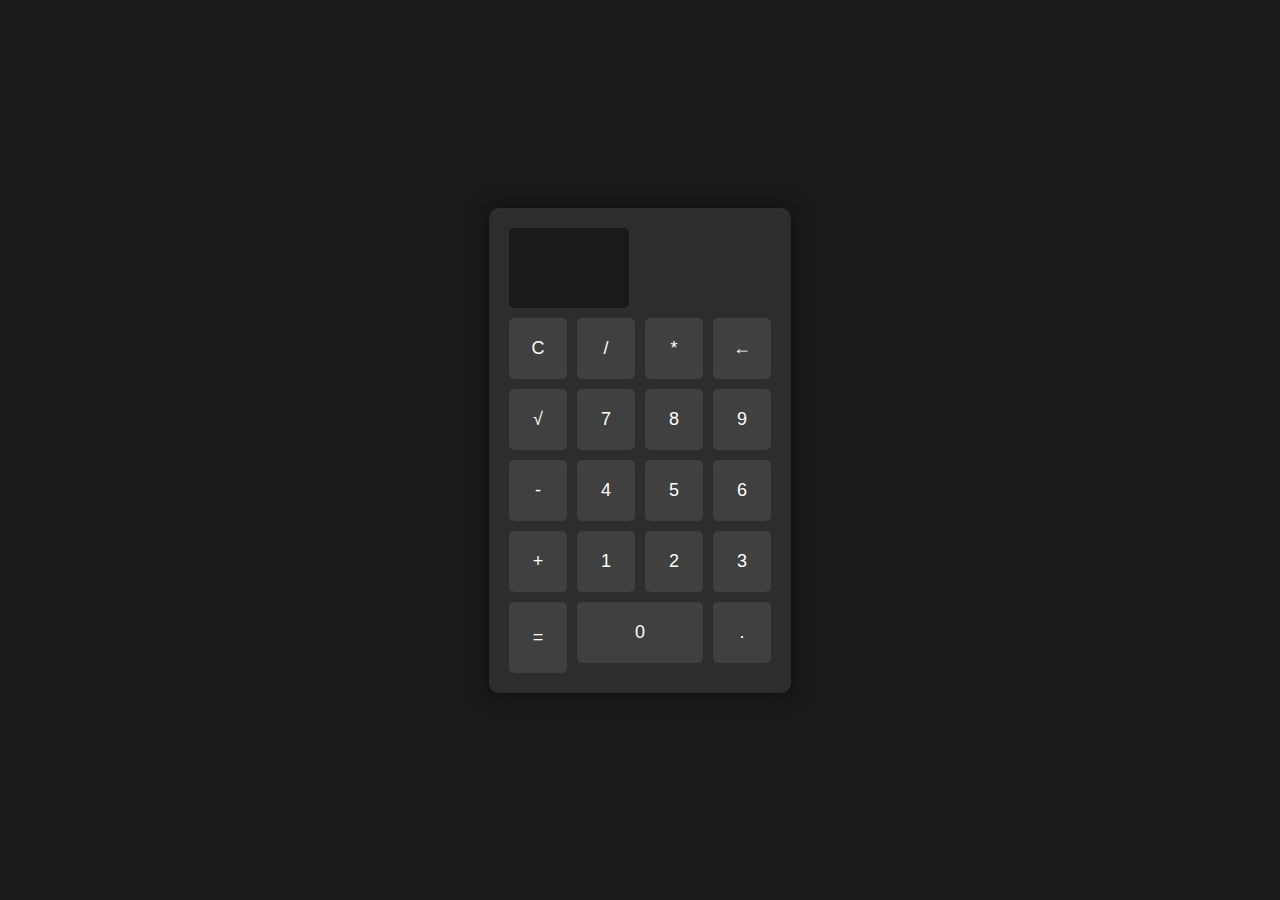
<file: calculator/index.html>
<!DOCTYPE html>
<html lang="en">
<head>
    <meta charset="UTF-8">
    <meta name="viewport" content="width=device-width, initial-scale=1.0">
    <title>Calculator</title>
    <link rel="stylesheet" href="style.css">
</head>
<body>
    <div class="calculator">
        <input type="text" id="display" disabled>

        <div class="buttons">
            <button onclick="clearDisplay()">C</button>
            <button onclick="appendToDisplay('/')">/</button>
            <button onclick="appendToDisplay('*')">*</button>
            <button onclick="deleteLastChar('←')">←</button>
            <button onclick="squareRoot()">√</button>

            <button onclick="appendToDisplay('7')">7</button>
            <button onclick="appendToDisplay('8')">8</button>
            <button onclick="appendToDisplay('9')">9</button>
            <button onclick="appendToDisplay('-')">-</button>

            <button onclick="appendToDisplay('4')">4</button>
            <button onclick="appendToDisplay('5')">5</button>
            <button onclick="appendToDisplay('6')">6</button>
            <button onclick="appendToDisplay('+')">+</button>

            <button onclick="appendToDisplay('1')">1</button>
            <button onclick="appendToDisplay('2')">2</button>
            <button onclick="appendToDisplay('3')">3</button>
            <button onclick="calculate()" class="equals">=</button>

            <button onclick="appendToDisplay('0')" class="zero">0</button>
            <button onclick="appendToDisplay('.')">.</button>
            
        </div>
    </div>

    <script src="script.js"></script>
    
</body>
</html>
</file>
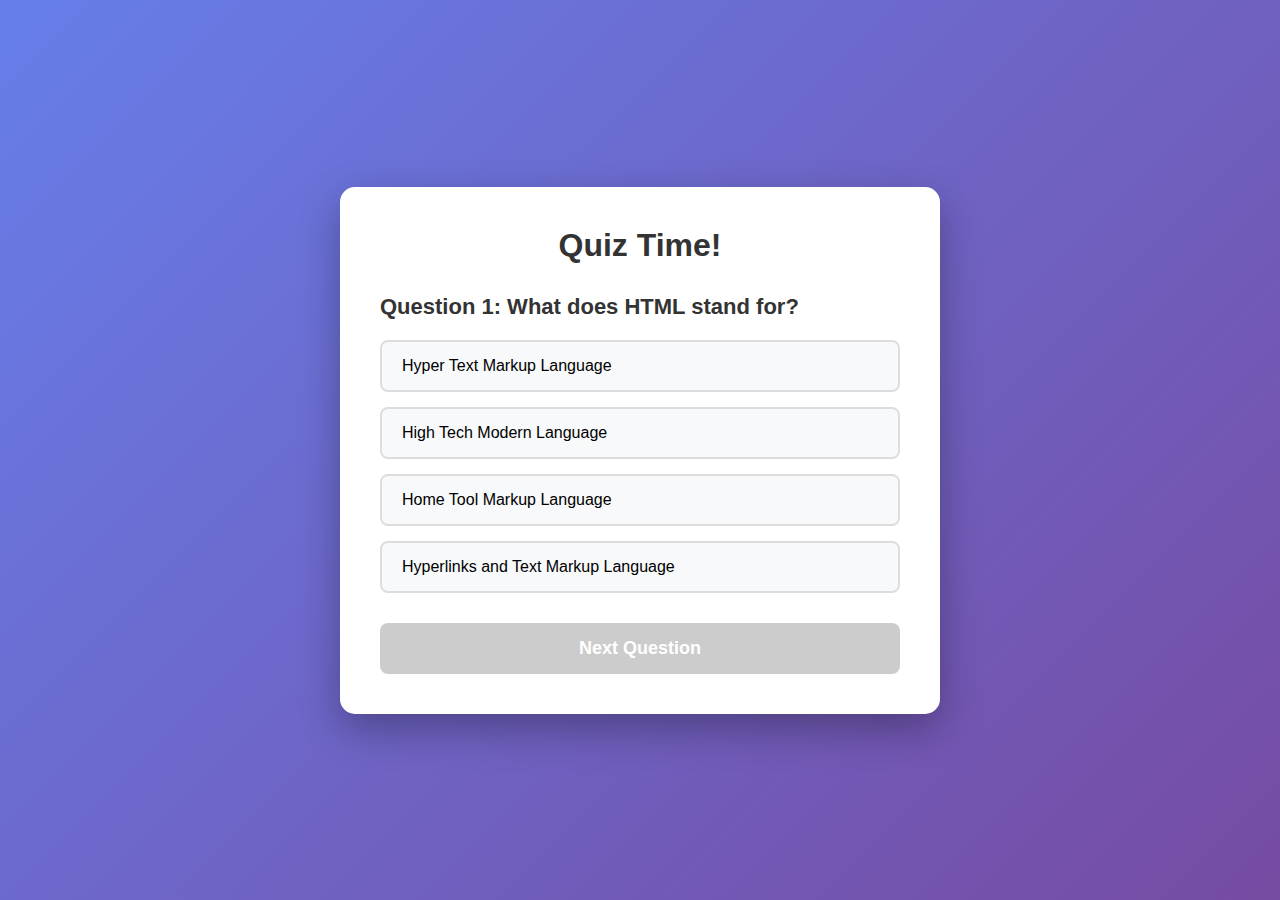
<file: quiz app/index.html>
<!DOCTYPE html>
<html>
<head>
    <title>Quiz App</title>
    <link rel="stylesheet" href="style.css">
</head>
<body>
    <div class="container">
        <div id="quiz-section">
            <h1>Quiz Time!</h1>
            <div id="question-container">
                <h2 id="question"></h2>
                <div id="options"></div>
            </div>
            <button id="next-btn" onclick="nextQuestion()">Next Question</button>
        </div>
        
        <div id="result-section" style="display: none;">
            <h1>Quiz Complete!</h1>
            <p id="score"></p>
            <button onclick="restartQuiz()">Restart Quiz</button>
        </div>
    </div>
    
    <script src="script.js"></script>
</body>
</html>
</file>
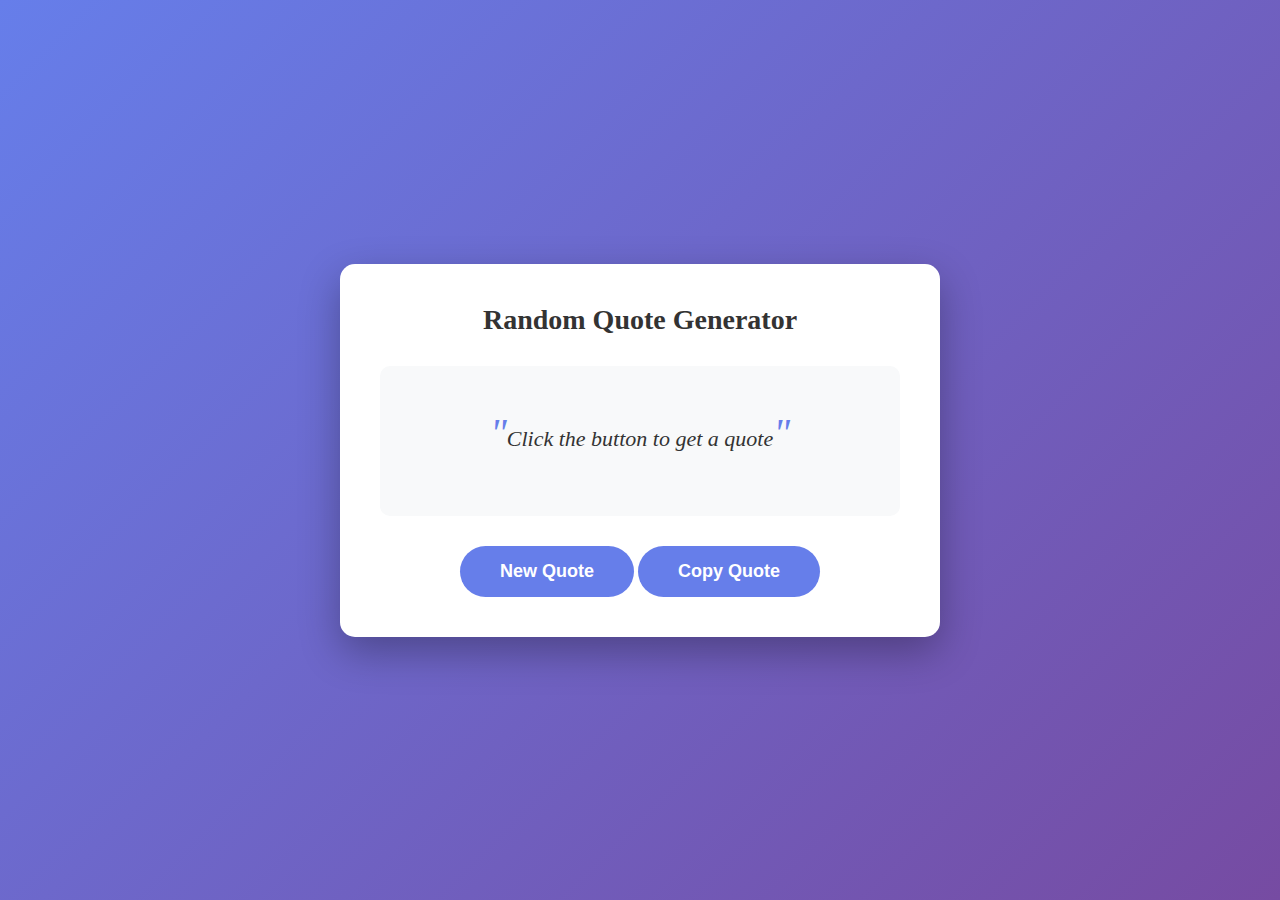
<file: random quote generator/index.html>
<!DOCTYPE html>
<html>
<head>
    <title>Quote Generator</title>
    <link rel="stylesheet" href="style.css">
</head>
<body>
    <div class="container">
        <h1>Random Quote Generator</h1>
        
        <div class="quote-box">
            <p id="quote">Click the button to get a quote</p>
            <p id="author"></p>
        </div>
        
        <button onclick="getQuote()">New Quote</button>

        <button onclick="copyQuote()">Copy Quote</button>

    </div>
    
    <script src="script.js"></script>
</body>
</html>
</file>
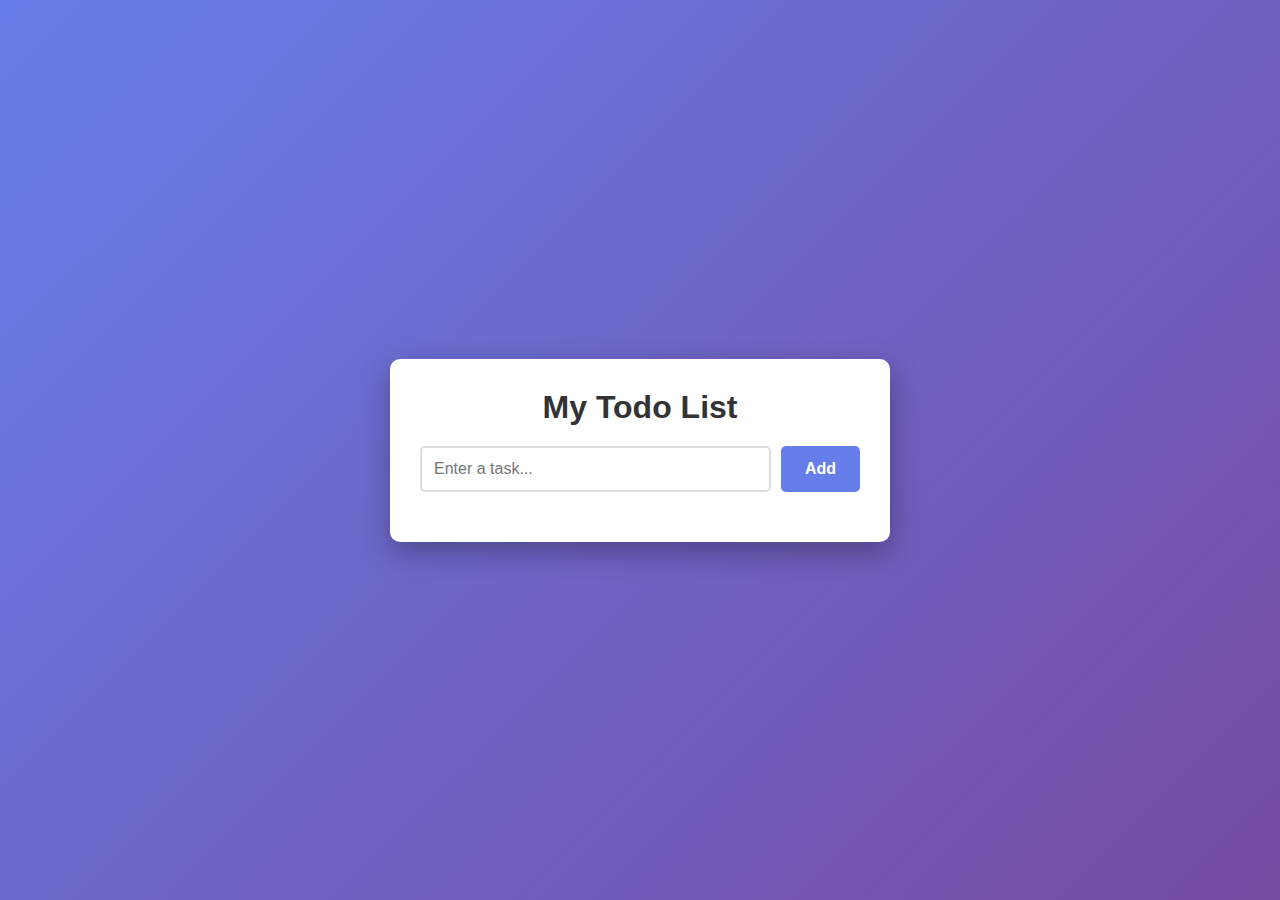
<file: todolist/index.html>
<!DOCTYPE html>
<html lang="en">
<head>
    <meta charset="UTF-8">
    <meta name="viewport" content="width=device-width, initial-scale=1.0">
    <title>Todo LIST</title>
    <link rel="stylesheet" type="text/css" href="style.css">
</head>
<body>
    <div class="container">
        <h1> My Todo List</h1>

        <div class="input-section">
            <input type="text" id="todoInput" placeholder="Enter a task...">
            <button onclick="addTodo()">Add</button>
        </div>

        <ul id="todoList"></ul>
    </div>

    <script src="script.js"></script>
</body>
</html>
</file>
<file: calculator/style.css>
body {
    display: flex;
    justify-content: center;
    align-items: center;
    height: 100vh;
    margin: 0;
    background: #1a1a1a;
    font-family: Arial;
}

.calculator {
    background: #2d2d2d;
    padding: 20px;
    border-radius: 10px;
    box-shadow: 0 0 20px rgba(0,0,0,0.5);
}

#display {
    width: 100px;
    height: 60px;
    font-size: 24px;
    text-align: right;
    margin-bottom: 10px;
    padding: 10px;
    border: none;
    background: #1a1a1a;
    color: white;
    border-radius: 5px;
}

.buttons {
    display: grid;
    grid-template-columns: repeat(4, 1fr);
    gap: 10px;
}

button {
    padding: 20px;
    font-size: 18px;
    border: none;
    background: #404040;
    color: white;
    border-radius: 5px;
    cursor: pointer;
}

button:hover {
    background: #505050;
}

.equals {
    grid-row: span 2;
}

.zero {
    grid-column: span 2;
}
</file>
<file: quiz app/style.css>
* {
    margin: 0;
    padding: 0;
    box-sizing: border-box;
}

body {
    font-family: Arial, sans-serif;
    background: linear-gradient(135deg, #667eea 0%, #764ba2 100%);
    min-height: 100vh;
    display: flex;
    justify-content: center;
    align-items: center;
    padding: 20px;
}

.container {
    background: white;
    padding: 40px;
    border-radius: 15px;
    box-shadow: 0 15px 40px rgba(0,0,0,0.3);
    max-width: 600px;
    width: 100%;
}

h1 {
    color: #333;
    margin-bottom: 30px;
    text-align: center;
}

#question-container {
    margin-bottom: 30px;
}

#question {
    font-size: 22px;
    color: #333;
    margin-bottom: 20px;
}

#options {
    display: flex;
    flex-direction: column;
    gap: 15px;
}

.option {
    padding: 15px 20px;
    background: #f8f9fa;
    border: 2px solid #ddd;
    border-radius: 8px;
    cursor: pointer;
    transition: all 0.3s;
    font-size: 16px;
}

.option:hover {
    background: #e9ecef;
    border-color: #667eea;
}

.option.selected {
    background: #667eea;
    color: white;
    border-color: #667eea;
}

.option.correct {
    background: #28a745;
    color: white;
    border-color: #28a745;
}

.option.wrong {
    background: #dc3545;
    color: white;
    border-color: #dc3545;
}

.option.disabled {
    cursor: not-allowed;
    opacity: 0.6;
}

button {
    width: 100%;
    padding: 15px;
    background: #667eea;
    color: white;
    border: none;
    border-radius: 8px;
    cursor: pointer;
    font-size: 18px;
    font-weight: bold;
    transition: all 0.3s;
}

button:hover {
    background: #5568d3;
}

button:disabled {
    background: #ccc;
    cursor: not-allowed;
}

#result-section {
    text-align: center;
}

#score {
    font-size: 48px;
    color: #667eea;
    font-weight: bold;
    margin: 30px 0;
}
</file>
<file: random quote generator/style.css>
* {
    margin: 0;
    padding: 0;
    box-sizing: border-box;
}

body {
    font-family: 'Georgia', serif;
    background: linear-gradient(135deg, #667eea 0%, #764ba2 100%);
    min-height: 100vh;
    display: flex;
    justify-content: center;
    align-items: center;
    padding: 20px;
}

.container {
    background: white;
    padding: 40px;
    border-radius: 15px;
    box-shadow: 0 15px 40px rgba(0,0,0,0.3);
    max-width: 600px;
    width: 100%;
    text-align: center;
}

h1 {
    color: #333;
    margin-bottom: 30px;
    font-size: 28px;
}

.quote-box {
    min-height: 150px;
    display: flex;
    flex-direction: column;
    justify-content: center;
    margin-bottom: 30px;
    padding: 20px;
    background: #f8f9fa;
    border-radius: 10px;
}

#quote {
    font-size: 22px;
    color: #333;
    line-height: 1.6;
    margin-bottom: 15px;
    font-style: italic;
}

#quote::before {
    content: '"';
    font-size: 40px;
    color: #667eea;
}

#quote::after {
    content: '"';
    font-size: 40px;
    color: #667eea;
}

#author {
    font-size: 18px;
    color: #666;
    font-weight: bold;
}

button {
    padding: 15px 40px;
    background: #667eea;
    color: white;
    border: none;
    border-radius: 50px;
    cursor: pointer;
    font-size: 18px;
    font-weight: bold;
    transition: all 0.3s;
}

button:hover {
    background: #5568d3;
    transform: translateY(-2px);
    box-shadow: 0 5px 15px rgba(102, 126, 234, 0.4);
}

button:active {
    transform: translateY(0);
}
</file>
<file: todolist/style.css>
* {
    margin: 0;
    padding: 0;
    box-sizing: border-box;
}

body {
    font-family: Arial, sans-serif;
    background: linear-gradient(135deg, #667eea 0%, #764ba2 100%);
    min-height: 100vh;
    display: flex;
    justify-content: center;
    align-items: center;
    padding: 20px;
}

.container {
    background: white;
    padding: 30px;
    border-radius: 10px;
    box-shadow: 0 10px 30px rgba(0,0,0,0.3);
    width: 100%;
    max-width: 500px;
}

h1 {
    color: #333;
    margin-bottom: 20px;
    text-align: center;
}

.input-section {
    display: flex;
    gap: 10px;
    margin-bottom: 20px;
}

#todoInput {
    flex: 1;
    padding: 12px;
    border: 2px solid #ddd;
    border-radius: 5px;
    font-size: 16px;
}

#todoInput:focus {
    outline: none;
    border-color: #667eea;
}

button {
    padding: 12px 24px;
    background: #667eea;
    color: white;
    border: none;
    border-radius: 5px;
    cursor: pointer;
    font-size: 16px;
    font-weight: bold;
}

button:hover {
    background: #5568d3;
}

#todoList {
    list-style: none;
}

.todo-item {
    display: flex;
    align-items: center;
    padding: 15px;
    background: #f8f9fa;
    margin-bottom: 10px;
    border-radius: 5px;
    transition: all 0.3s;
}

.todo-item:hover {
    background: #e9ecef;
}

.todo-item.completed {
    opacity: 0.6;
}

.todo-item.completed .todo-text {
    text-decoration: line-through;
    color: #999;
}

.todo-text {
    flex: 1;
    margin: 0 15px;
    font-size: 16px;
}

.checkbox {
    width: 20px;
    height: 20px;
    cursor: pointer;
}

.delete-btn {
    padding: 8px 16px;
    background: #dc3545;
    font-size: 14px;
}

.delete-btn:hover {
    background: #c82333;
}
</file>
